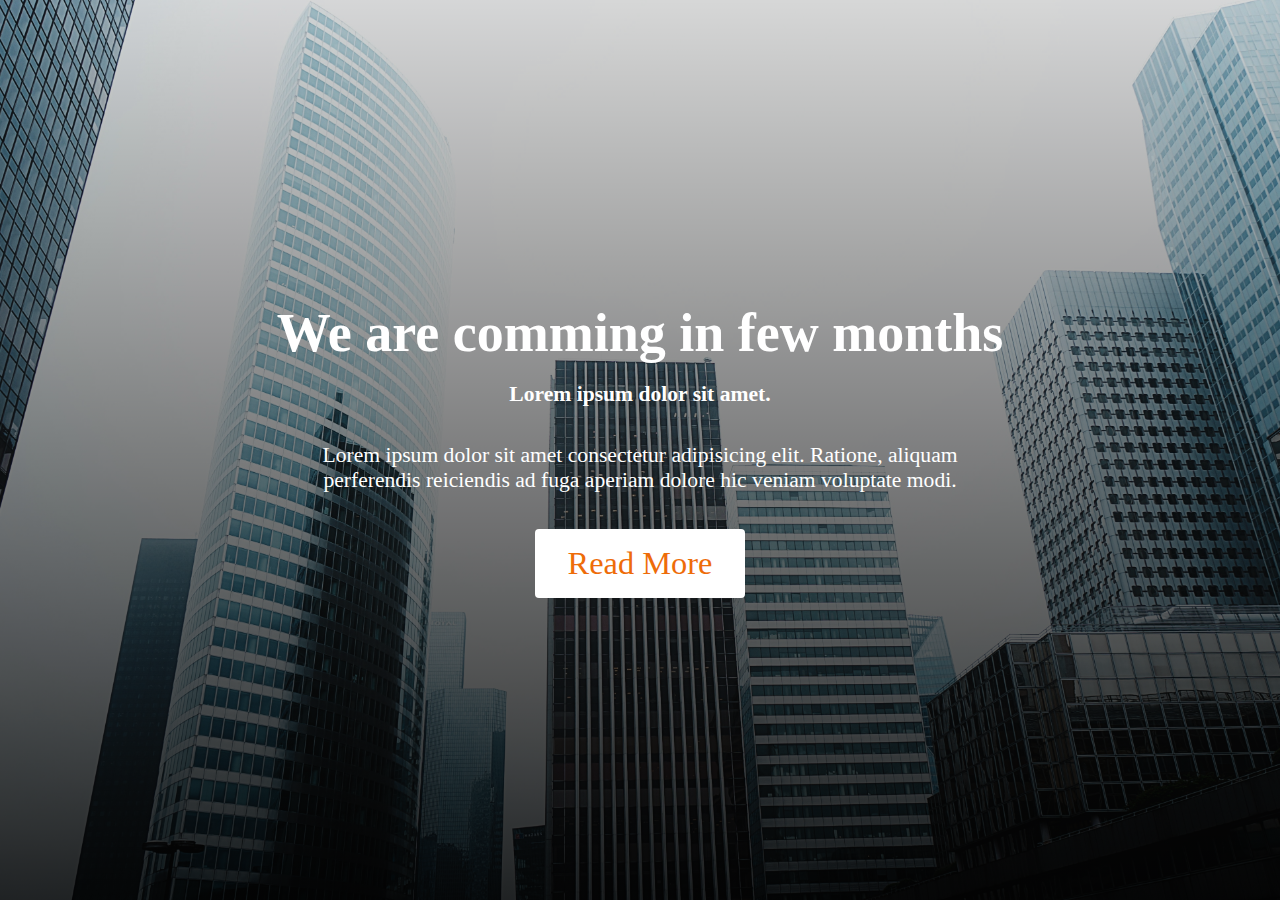
<file: Building website/index.html>
<!DOCTYPE html>
<html lang="en">
<head>
    <meta charset="UTF-8">
    <meta http-equiv="X-UA-Compatible" content="IE=edge">
    <meta name="viewport" content="width=device-width, initial-scale=1.0">
    <title>what is this?</title>
    <link rel="stylesheet" href="css/style.css">
</head>
<body>
    <section id="hero">
        <div class="container">
            <div class="info">
                <h1>We are comming in few months</h1>
                <h2>Lorem ipsum dolor sit amet.</h2>
                <p>Lorem ipsum dolor sit amet consectetur adipisicing elit. Ratione, aliquam perferendis reiciendis ad fuga aperiam dolore hic veniam voluptate modi.</p>
                <a href="#">Read More</a>
            </div>
        </div>
    </section>
</body>
</html>
</file>
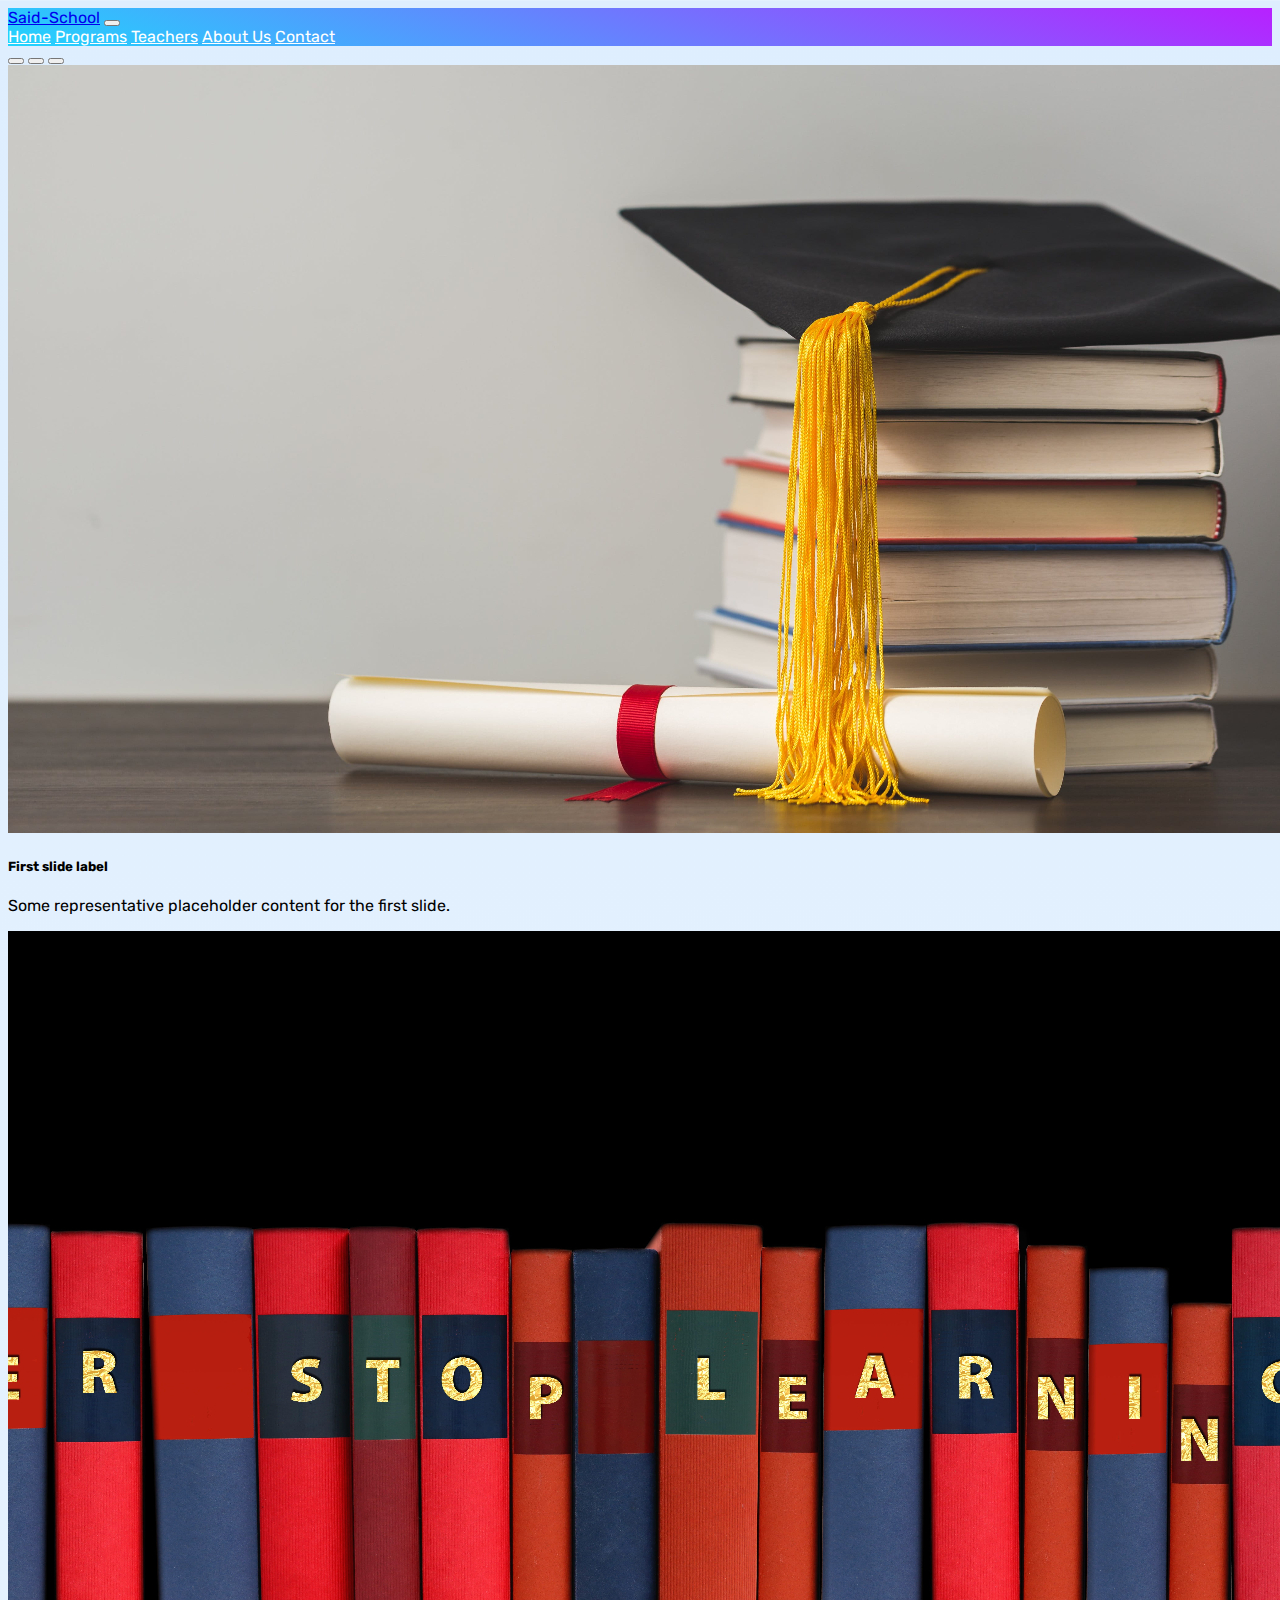
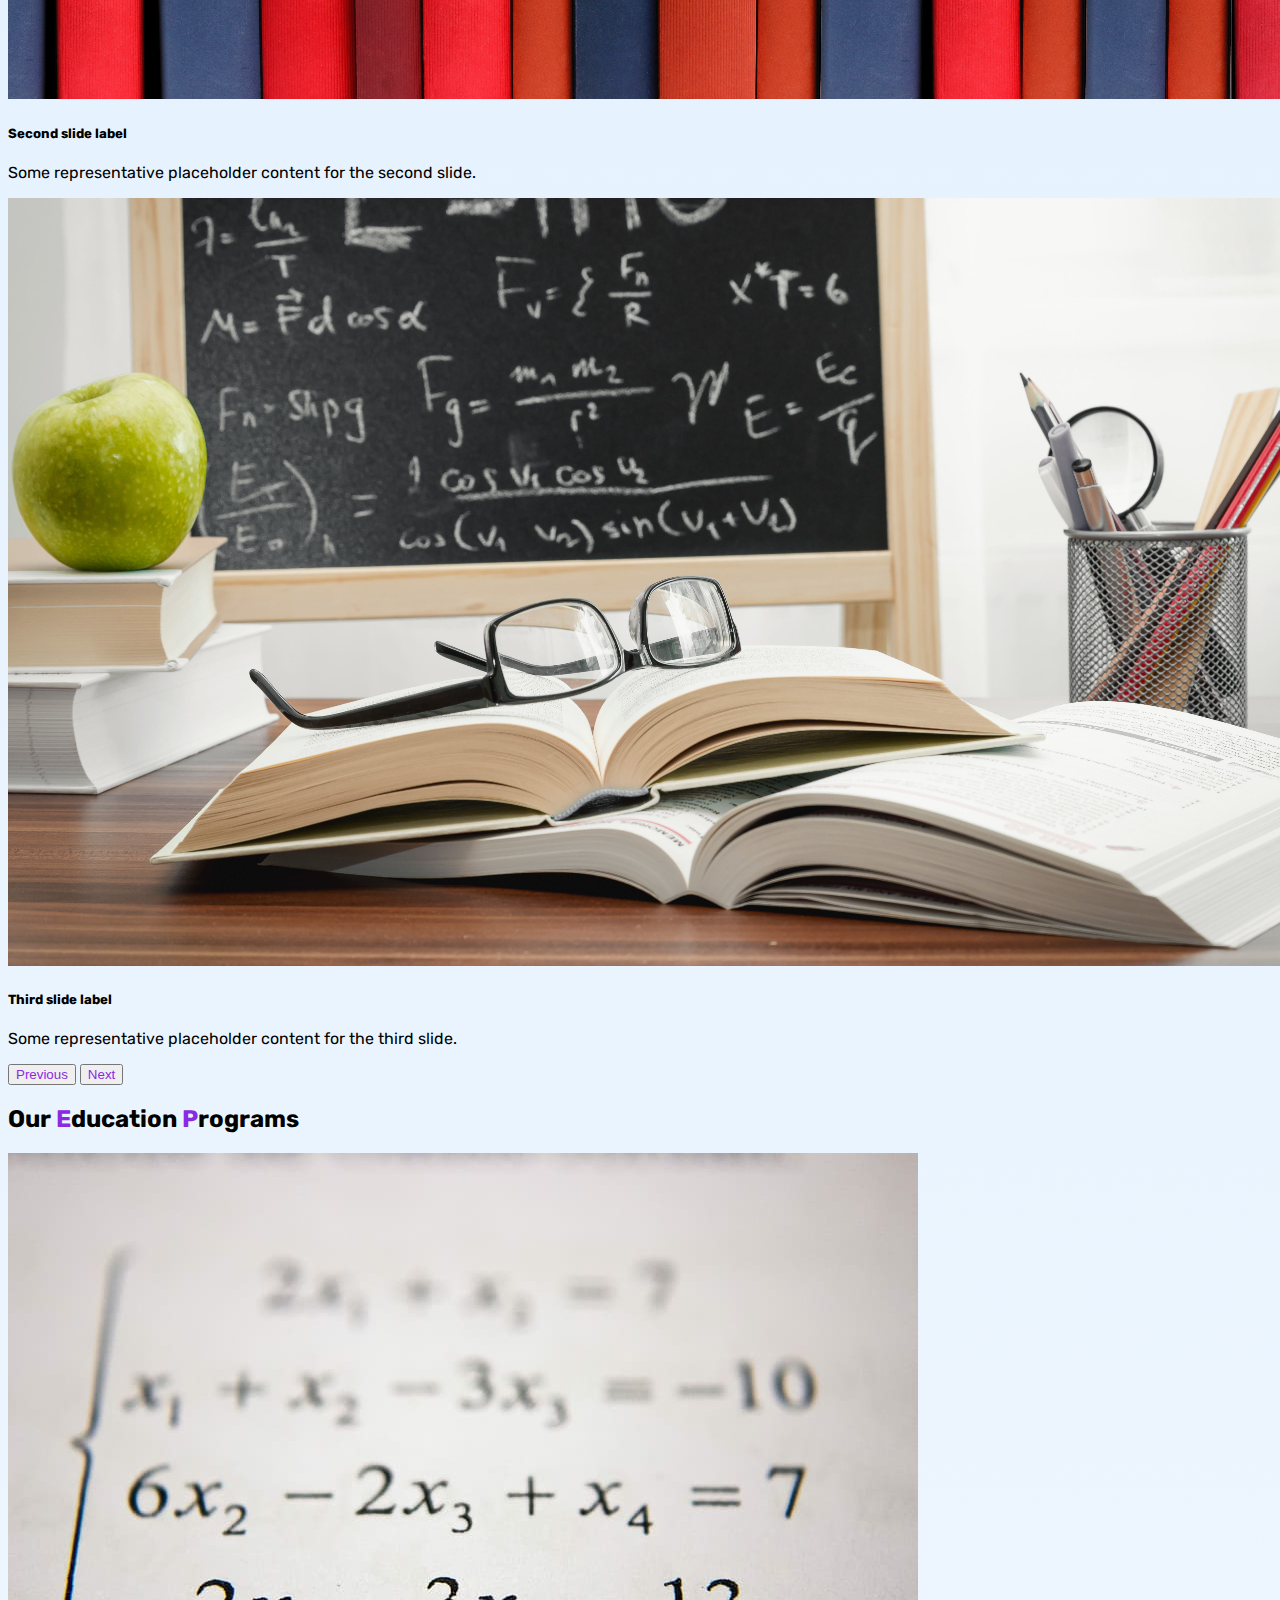
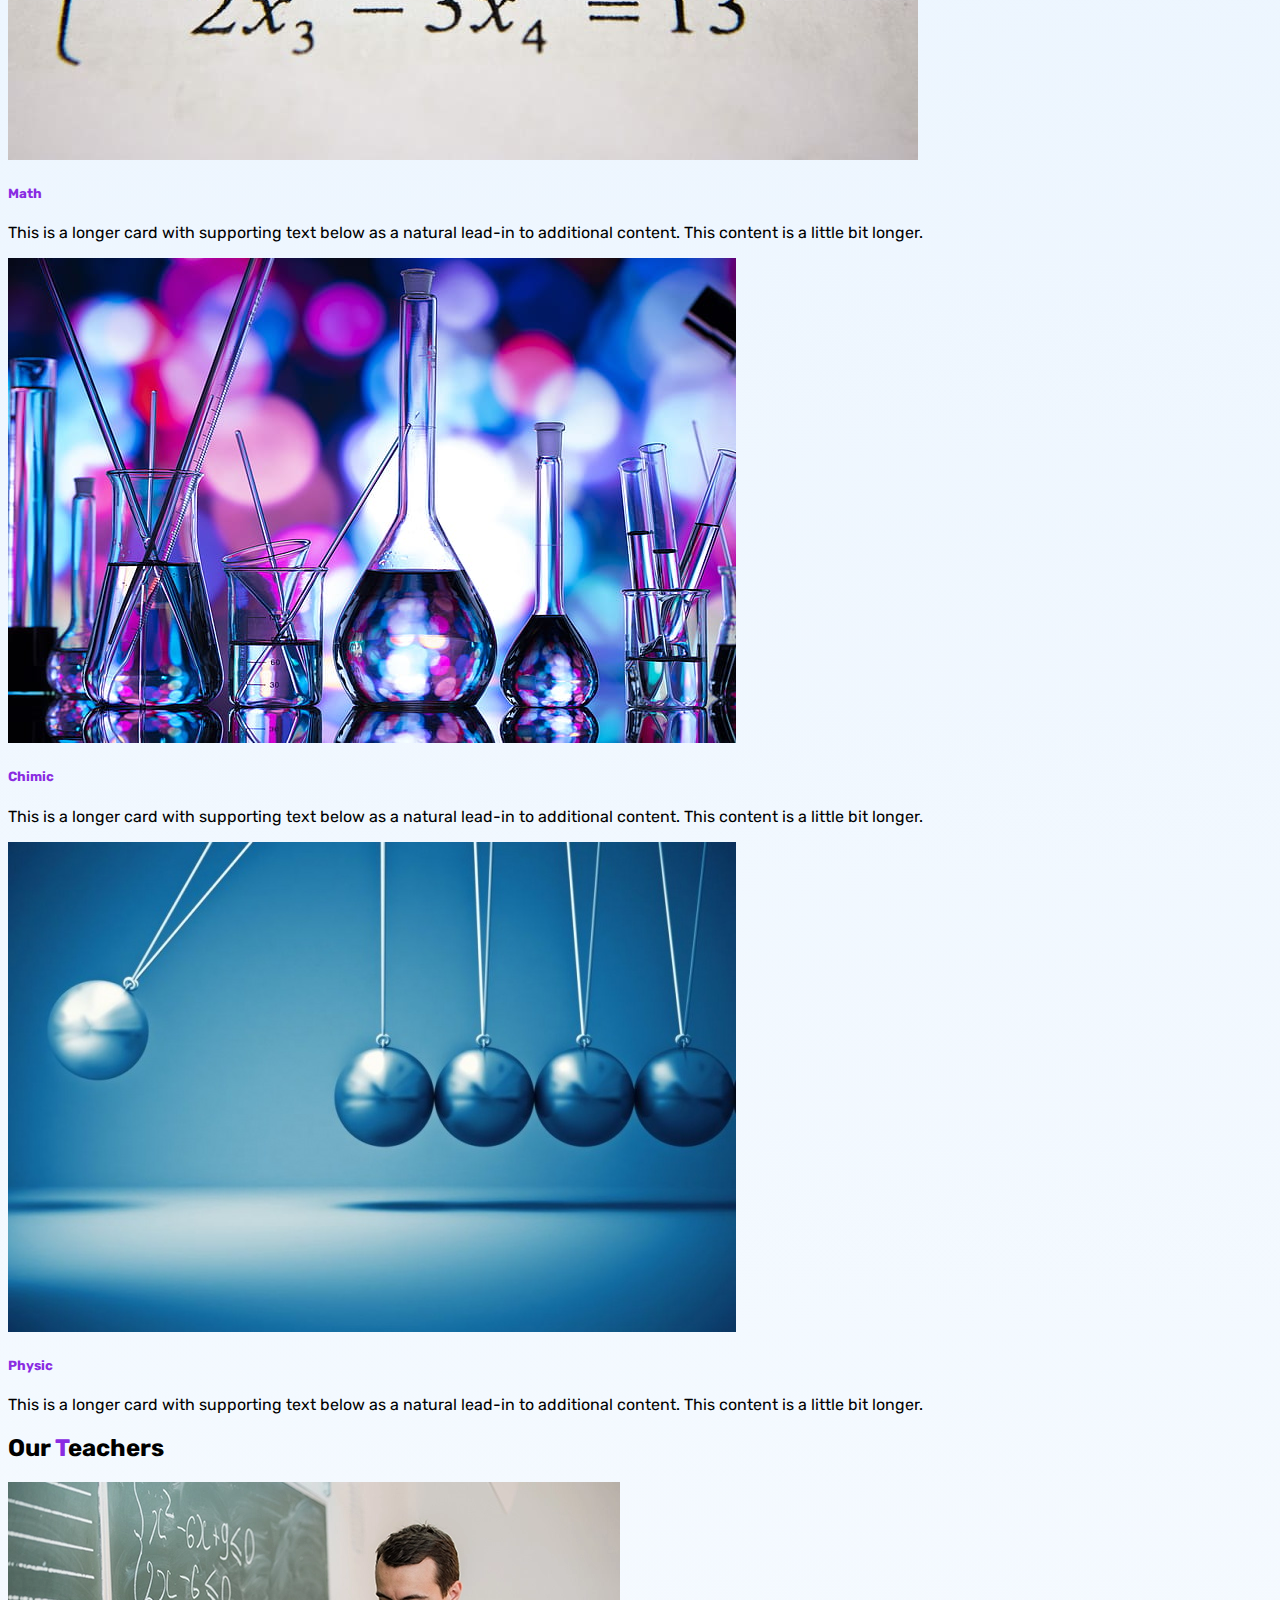
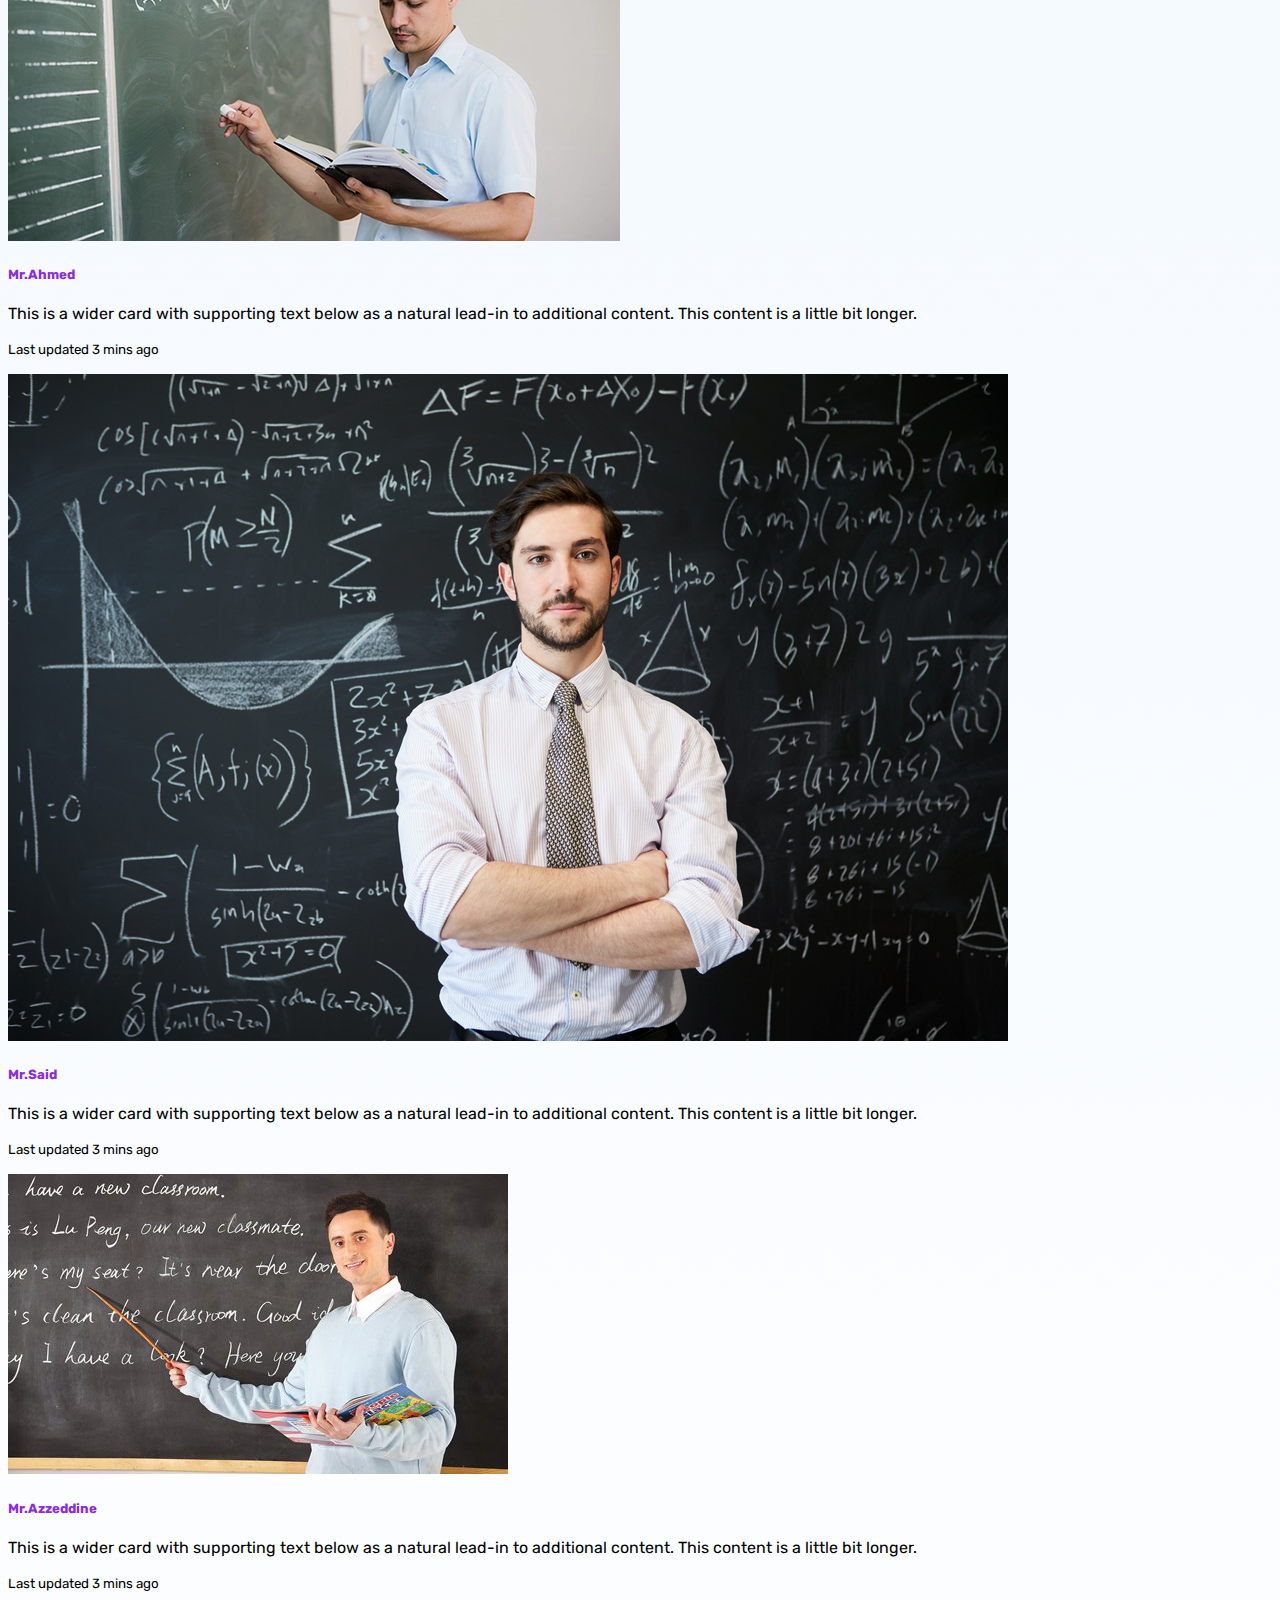
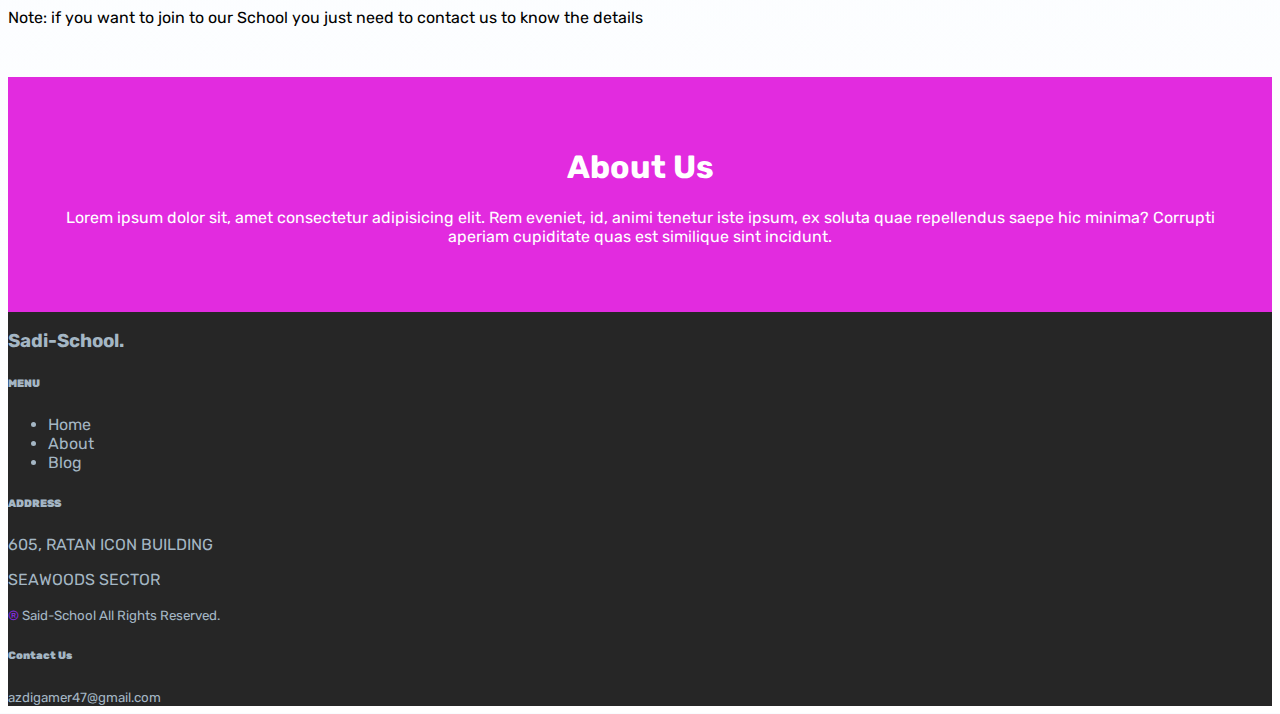
<file: education-website/index.html>
<!DOCTYPE html>
<html lang="en">
<head>
    <meta charset="UTF-8">
    <meta http-equiv="X-UA-Compatible" content="IE=edge">
    <meta name="viewport" content="width=device-width, initial-scale=1.0">
    <link href="https://cdn.jsdelivr.net/npm/bootstrap@5.1.0/dist/css/bootstrap.min.css" rel="stylesheet" integrity="sha384-KyZXEAg3QhqLMpG8r+8fhAXLRk2vvoC2f3B09zVXn8CA5QIVfZOJ3BCsw2P0p/We" crossorigin="anonymous">
    <link rel="stylesheet" href="css/style.css">
    <title>Said-School</title>
</head>
<body>

    <!-- strat Navbar -->
    <nav class="navbar navbar-expand-lg navbar-light bg-light">
        <div class="container">
        <div class="container-fluid">
          <a class="navbar-brand float-end fw-bold" href="#">Said-School</a>
          <button class="navbar-toggler" type="button" data-bs-toggle="collapse" data-bs-target="#navbarNavAltMarkup" aria-controls="navbarNavAltMarkup" aria-expanded="false" aria-label="Toggle navigation">
            <span class="navbar-toggler-icon"></span>
          </button>
          <div class="collapse navbar-collapse" id="navbarNavAltMarkup">
            <div class="navbar-nav">
              <a class="nav-link active" aria-current="page" href="index.html" style="color: #8A2BE2;">Home</a>
              <a class="nav-link" href="#programs">Programs</a>
              <a class="nav-link" href="#teachers">Teachers</a>
              <a class="nav-link" href="#about">About Us</a>
              <a class="nav-link" href="#contact">Contact</a>
            </div>
          </div>
        </div>
        </div>
      </nav>
    <!-- end Navbar -->

    <!-- strat Carousel -->
    <div id="carouselExampleDark" class="carousel carousel-dark slide" data-bs-ride="carousel">
        
        <div class="carousel-indicators">
          <button type="button" data-bs-target="#carouselExampleDark" data-bs-slide-to="0" class="active" aria-current="true" aria-label="Slide 1"></button>
          <button type="button" data-bs-target="#carouselExampleDark" data-bs-slide-to="1" aria-label="Slide 2"></button>
          <button type="button" data-bs-target="#carouselExampleDark" data-bs-slide-to="2" aria-label="Slide 3"></button>
        </div>
        <div class="carousel-inner">
          <div class="carousel-item active" data-bs-interval="10000">
            <img src="images/1.jpg" class="d-block w-100" alt="...">
            <div class="carousel-caption d-none d-md-block">
              <h5>First slide label</h5>
              <p>Some representative placeholder content for the first slide.</p>
            </div>
          </div>
          <div class="carousel-item" data-bs-interval="2000">
            <img src="images/2.jpg" class="d-block w-100" alt="...">
            <div class="carousel-caption d-none d-md-block">
              <h5>Second slide label</h5>
              <p>Some representative placeholder content for the second slide.</p>
            </div>
          </div>
          <div class="carousel-item">
            <img src="images/3.jpg" class="d-block w-100" alt="...">
            <div class="carousel-caption d-none d-md-block">
              <h5>Third slide label</h5>
              <p>Some representative placeholder content for the third slide.</p>
            </div>
          </div>
        </div>
        <button class="carousel-control-prev" type="button" data-bs-target="#carouselExampleDark" data-bs-slide="prev">
          <span class="carousel-control-prev-icon" aria-hidden="true"></span>
          <span class="visually-hidden">Previous</span>
        </button>
        <button class="carousel-control-next" type="button" data-bs-target="#carouselExampleDark" data-bs-slide="next">
          <span class="carousel-control-next-icon" aria-hidden="true"></span>
          <span class="visually-hidden">Next</span>
        </button>
      </div>
    <!-- end Carousel -->

    <!-- start Cards -->
    <div class="container mt-5 text-center" id="programs">
        <h2 class="mb-5">Our <span>E</span>ducation <span>P</span>rograms</h2>
    <div class="row row-cols-1 row-cols-md-3 g-4">
              <div class="col">
          <div class="card loo">
            <img src="images/e1.jpg" class="card-img-top" alt="...">
            <div class="card-body">
              <h5 class="card-title">Math</h5>
              <p class="card-text">This is a longer card with supporting text below as a natural lead-in to additional content. This content is a little bit longer.</p>
            </div>
          </div>
        </div>
        <div class="col">
          <div class="card loo">
            <img src="images/e2.jpg" class="card-img-top" alt="...">
            <div class="card-body">
              <h5 class="card-title">Chimic</h5>
              <p class="card-text">This is a longer card with supporting text below as a natural lead-in to additional content. This content is a little bit longer.</p>
            </div>
          </div>
        </div>
        <div class="col">
          <div class="card loo">
            <img src="images/e3.jpg" class="card-img-top" alt="...">
            <div class="card-body">
              <h5 class="card-title">Physic</h5>
              <p class="card-text">This is a longer card with supporting text below as a natural lead-in to additional content. This content is a little bit longer.</p>
            </div>
          </div>
        </div>
      </div>
    </div>
    <!-- end Cards -->

    <!-- start Horizontal -->
    <div class="container mt-5" id="teachers">
        <h2 class="text-center mb-5">Our <span>T</span>eachers</h2>
    <div class="card mb-4 border-0">
        <div class="row g-0">
          <div class="col-md-3">
            <img src="images/s1.jpg" class="img-fluid rounded-start" alt="...">
          </div>
          <div class="col-md-5">
            <div class="card-body">
              <h5 class="card-title">Mr.Ahmed</h5>
              <p class="card-text">This is a wider card with supporting text below as a natural lead-in to additional content. This content is a little bit longer.</p>
              <p class="card-text"><small class="text-muted">Last updated 3 mins ago</small></p>
            </div>
          </div>
        </div>
      </div>
      <div class="card mb-4 border-0">
        <div class="row g-0">
          <div class="col-md-3">
            <img src="images/s2.jpg" class="img-fluid rounded-start" alt="...">
          </div>
          <div class="col-md-5">
            <div class="card-body">
              <h5 class="card-title">Mr.Said</h5>
              <p class="card-text">This is a wider card with supporting text below as a natural lead-in to additional content. This content is a little bit longer.</p>
              <p class="card-text"><small class="text-muted">Last updated 3 mins ago</small></p>
            </div>
          </div>
        </div>
      </div>
      <div class="card mb-4 border-0">
        <div class="row g-0">
          <div class="col-md-3">
            <img src="images/s3.jpg" class="img-fluid rounded-start" alt="...">
          </div>
          <div class="col-md-5">
            <div class="card-body">
              <h5 class="card-title">Mr.Azzeddine</h5>
              <p class="card-text">This is a wider card with supporting text below as a natural lead-in to additional content. This content is a little bit longer.</p>
              <p class="card-text"><small class="text-muted">Last updated 3 mins ago</small></p>
            </div>
          </div>
        </div>
      </div>
    </div>
    <!-- end Horizontal -->

    <!-- start apply section -->
    <div class="container">
      <div class="alert alert-info alert-white rounded">
        <p>Note: if you want to join to our School you just need to contact us to know the details</p>
        </div>
    </div>
    <!-- end apply section -->

    <!-- start aboutus -->
    <div class="about-section" id="about">
      <h1>About Us</h1>
      <p>Lorem ipsum dolor sit, amet consectetur adipisicing elit. Rem eveniet, id, animi tenetur iste ipsum, ex soluta quae repellendus saepe hic minima? Corrupti aperiam cupiditate quas est similique sint incidunt.</p>
    </div>
    <!-- end aboutus -->

    <!-- start footer -->
    <div class="container-fluid pb-0 mb-0 justify-content-center text-light roo">
        <footer>
            <div class="row my-5 justify-content-center py-5">
                <div class="col-11">
                    <div class="row ">
                        <div class="col-xl-8 col-md-4 col-sm-4 col-12 my-auto mx-auto a">
                            <h3 class="text-muted mb-md-0 mb-5 bold-text">Sadi-School.</h3>
                        </div>
                        <div class="col-xl-2 col-md-4 col-sm-4 col-12">
                            <h6 class="mb-3 mb-lg-4 bold-text "><b>MENU</b></h6>
                            <ul class="list-unstyled">
                                <li>Home</li>
                                <li>About</li>
                                <li>Blog</li>
                            </ul>
                        </div>
                        <div class="col-xl-2 col-md-4 col-sm-4 col-12">
                            <h6 class="mb-3 mb-lg-4 text-muted bold-text mt-sm-0 mt-5"><b>ADDRESS</b></h6>
                            <p class="mb-1">605, RATAN ICON BUILDING</p>
                            <p>SEAWOODS SECTOR</p>
                        </div>
                    </div>
                    <div class="row ">
                        <div class="col-xl-8 col-md-4 col-sm-4 col-auto my-md-0 mt-5 order-sm-1 order-3 align-self-end">
                            <p class="social text-muted mb-0 pb-0 bold-text"> <span class="mx-2"><i class="fa fa-facebook" aria-hidden="true"></i></span> <span class="mx-2"><i class="fa fa-linkedin-square" aria-hidden="true"></i></span> <span class="mx-2"><i class="fa fa-twitter" aria-hidden="true"></i></span> <span class="mx-2"><i class="fa fa-instagram" aria-hidden="true"></i></span> </p><small class="rights"><span>&#174;</span> Said-School All Rights Reserved.</small>
                        </div>
                        <div class="col-xl-2 col-md-4 col-sm-4 col-auto order-1 align-self-end ">
                            <h6 class="mt-55 mt-2 text-muted bold-text"><b>Contact Us</b></h6><small> <span id="contact"><i class="fa fa-envelope" aria-hidden="true"></i></span> azdigamer47@gmail.com</small>
                        </div>
                    </div>
                </div>
            </div>
        </footer>
    </div>
    <!-- end footer -->


    <script src="https://cdn.jsdelivr.net/npm/@popperjs/core@2.9.3/dist/umd/popper.min.js" integrity="sha384-eMNCOe7tC1doHpGoWe/6oMVemdAVTMs2xqW4mwXrXsW0L84Iytr2wi5v2QjrP/xp" crossorigin="anonymous"></script>
    <script src="https://cdn.jsdelivr.net/npm/bootstrap@5.1.0/dist/js/bootstrap.min.js" integrity="sha384-cn7l7gDp0eyniUwwAZgrzD06kc/tftFf19TOAs2zVinnD/C7E91j9yyk5//jjpt/" crossorigin="anonymous"></script>
</body>
</html>
</file>
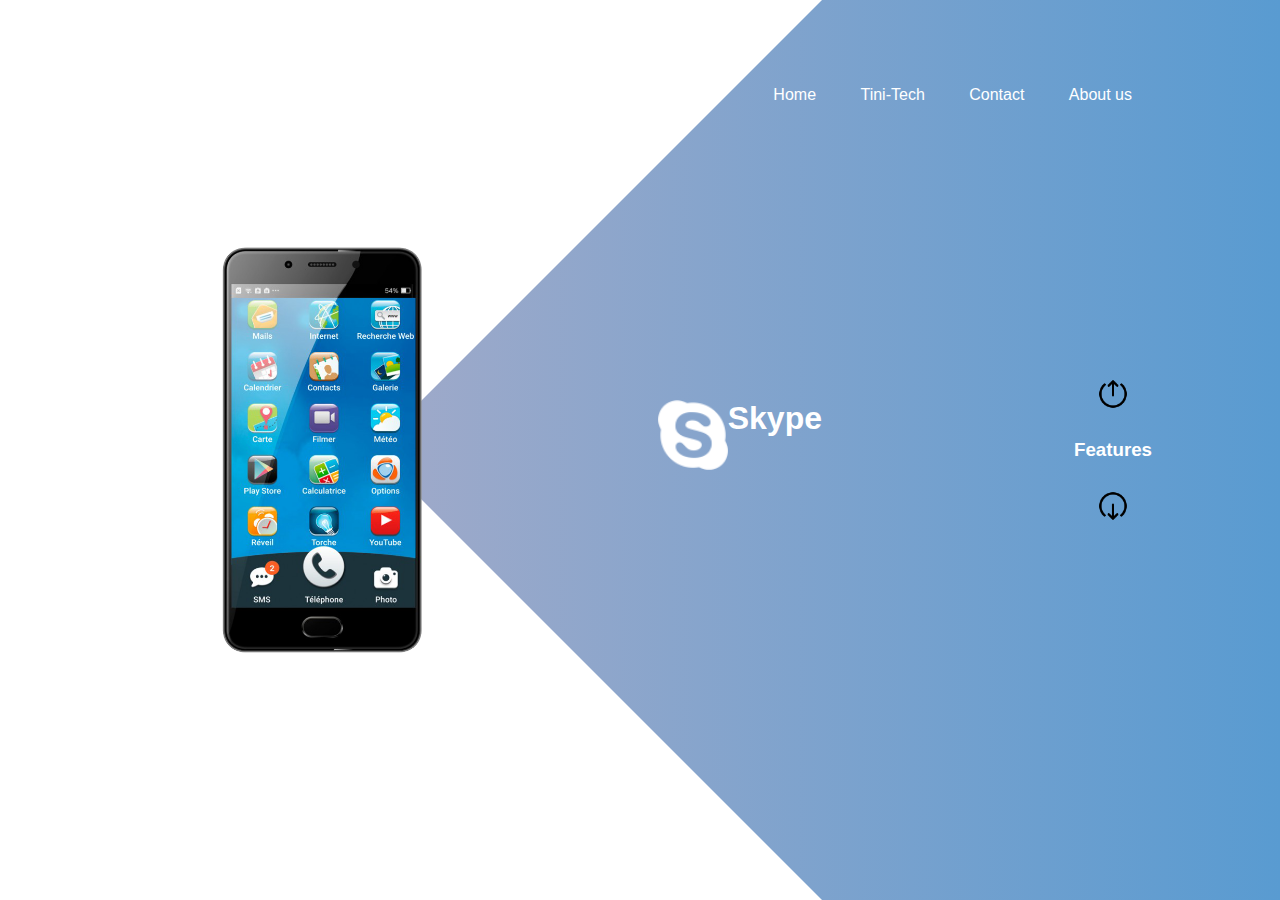
<file: Phone website/index.html>
<html>
    <head>
        <title>Tini-Tech Website</title>
        <link rel="stylesheet" href="css/style.css">
    </head>
    <body>
        <div class="main">

            <nav>
                <div class="logo">
                    <img src="images/icons8-ferrari-480.png">
                </div>
                <div class="nav-links">
                    <ul>
                        <li><a href="#">Home</a></li>
                        <li><a href="#">Tini-Tech</a></li>
                        <li><a href="#">Contact</a></li>
                        <li><a href="#">About us</a></li>
                    </ul>
                </div>
            </nav>

            <div class="information">
                <div class="overlay"></div>
                <img src="images/m1.png" class="mobile">
                <div id="circle">
                    <div class="feature one"><img src="images/c1.png">
                    <h1>Skype</h1>
                    </div>
                    <div class="feature two"><img src="images/p1.png">
                        <h1>Twitter</h1>
                    </div>
                    <div class="feature three"><img src="images/d1.png">
                        <h1>Facebook</h1>
                    </div>
                    <div class="feature four"><img src="images/b1.png">
                        <h1>Youtube</h1>
                    </div>
                </div>
            </div>
        </div>

        <div class="controls">
            <img src="images/a1.png" id="upbtn">
            <h3>Features</h3>
            <img src="images/a1.png" id="downbtn">
        </div>

        <script src="js/script.js"></script>
    </body>
</html>
</file>
<file: Building website/css/style.css>
* {
    padding: 0;
    margin: 0;
    box-sizing: border-box;
}

html {
    font-family: 'Roboto Mono';
    font-size: 18px;
}

#hero {
    width: 100%;
    height: 100vh;
    background: linear-gradient(rgba(0, 0, 0, 0.156), rgba(0, 0, 0, 0.845)), url('../images/bg.jpg') no-repeat center / cover;
    color: white;
}

.container {
    width: 90%;
    height: 100%;
    max-width: 1000px;
    margin: 0 auto;
    display: flex;
    align-items: center;
    justify-content: center;
    text-align: center;
}

.container .info h1 {
    font-size: 3rem;
    margin-bottom: 1rem;
}

.container .info h2 {
    font-size: 1.2rem;
    margin-bottom: 2rem;
}

.container .info p {
    font-size: 1.2rem;
    max-width: 70%;
    margin: 0 auto;
}

.container .info a {
    text-decoration: none;
    display: inline-block;
    background-color: white;
    border-radius: 4px;
    font-size: 1.8rem;
    padding: 0.5em 1em;
    margin-top: 2rem;
    color: #ee6c09;
    transition: .5s;
}

.container .info a:hover {
    border: #ee6c09 solid 9px;
    background-color: transparent;
    transform: scale(1.3) bold;
    color: rgb(217, 133, 133);
    font-size: 2rem;
}

@media only screen and (max-width: 768px) {
    html {
        font-size: 10px;
    }
}
</file>
<file: education-website/css/style.css>
@import url('https://fonts.googleapis.com/css?family=Rubik&display=swap');

body {
    background: linear-gradient(0deg, #fff, 50%, #DEEEFE);
    font-family: 'Rubik', sans-serif;
    
}

.navbar {
    background-color: #21D4FD !important;
    background-image: linear-gradient(19deg, #21D4FD 0%, #B721FF 100%) !important;

}

span {
    font-size: 100%;
    color: #8A2BE2;
}

.roo {
    overflow: hidden;
    background: #262626;
    color: #a4b6c4 !important;
    margin-bottom: 0;
    padding-bottom: 0
}

.card-title {
    color: #8A2BE2;
}

.nav-link {
    color: white !important;
}

.nav-link:hover {
    color: #8A2BE2 !important;
}

.loo {
    transition: .5s;
}

.loo:hover {
    transform: translateY(-10px);
}

.about-section {
    margin-top: 50px;
    padding: 50px;
    text-align: center;
    background-color: #e22bdf;
    color: white;
  }
</file>
<file: Phone website/css/style.css>
* {
    margin: 0;
    padding: 0;
    font-family: sans-serif;
}

.main {
    width: 100%;
    height: 100vh;
    position: relative;
    overflow: hidden;
    background: linear-gradient(to right, #beb0c6, #599bd1);
}

/* Header Part */

nav {
    width: 80%;
    position: static;
    margin: 20px auto;
    z-index: 1;
    display: flex;
    align-items: center;
}

.logo {
    flex-basis: 20%;
}

.logo img {
    width: 150px;
}

.nav-links {
    flex: 1;
    text-align: right;
}

.nav-links ul li {
    list-style: none;
    display: inline-block;
    margin: 0 20px;
}

.nav-links ul li a {
    color: #fff;
    text-decoration: none;
}

/* Body Part */

.information {
    width: 1000px;
    height: 1000px;
    position: absolute;
    top: 50%;
    left: -10%;
    transform: translateY(-50%);
}

#circle {
    width: 1000px;
    height: 1000px;
    position: absolute;
    top: 0;
    left: 0;
    border-radius: 50%;
    transform: rotate(0deg);
    transition: 1s;
}

.feature {
    position: absolute;
    display: flex;
    color: #fff;
}

.feature div {
    margin-left: 30px;
}

.feature div p {
    margin-top: 8px;
}

.feature img {
    width: 70px;
}

.one {
    top: 450px;
    right: 50px;
}

.two {
    top: 150px;
    left: 350px;
    transform: rotate(-90deg);
}

.three {
    bottom: 450px;
    left: 50px;
    transform: rotate(-180deg);
}

.four {
    bottom: 150px;
    right: 350px;
    transform: rotate(-270deg);
}

.mobile {
    width: 200px;
    position: absolute;
    top: 50%;
    left: 35%;
    transform: translateY(-50%);
    z-index: 1;
}

.controls {
    position: absolute;
    right: 10%;
    top: 50%;
    transform: translateY(-50%);
    text-align: center;
}

.controls h3 {
    margin: 30px 0;
    color: #fff;
}

#upbtn {
    width: 30px;
    cursor: pointer;
    color: #fff;
}

#downbtn {
    width: 30px;
    cursor: pointer;
    color: #fff;
    transform: rotate(180deg);
}

.overlay {
    width: 0;
    height: 0;
    border-top: 500px solid white;
    border-right: 500px solid transparent;
    border-left: 500px solid #fff;
    border-bottom: 500px solid #fff;
    position: absolute;
    left: 0;
}
</file>
